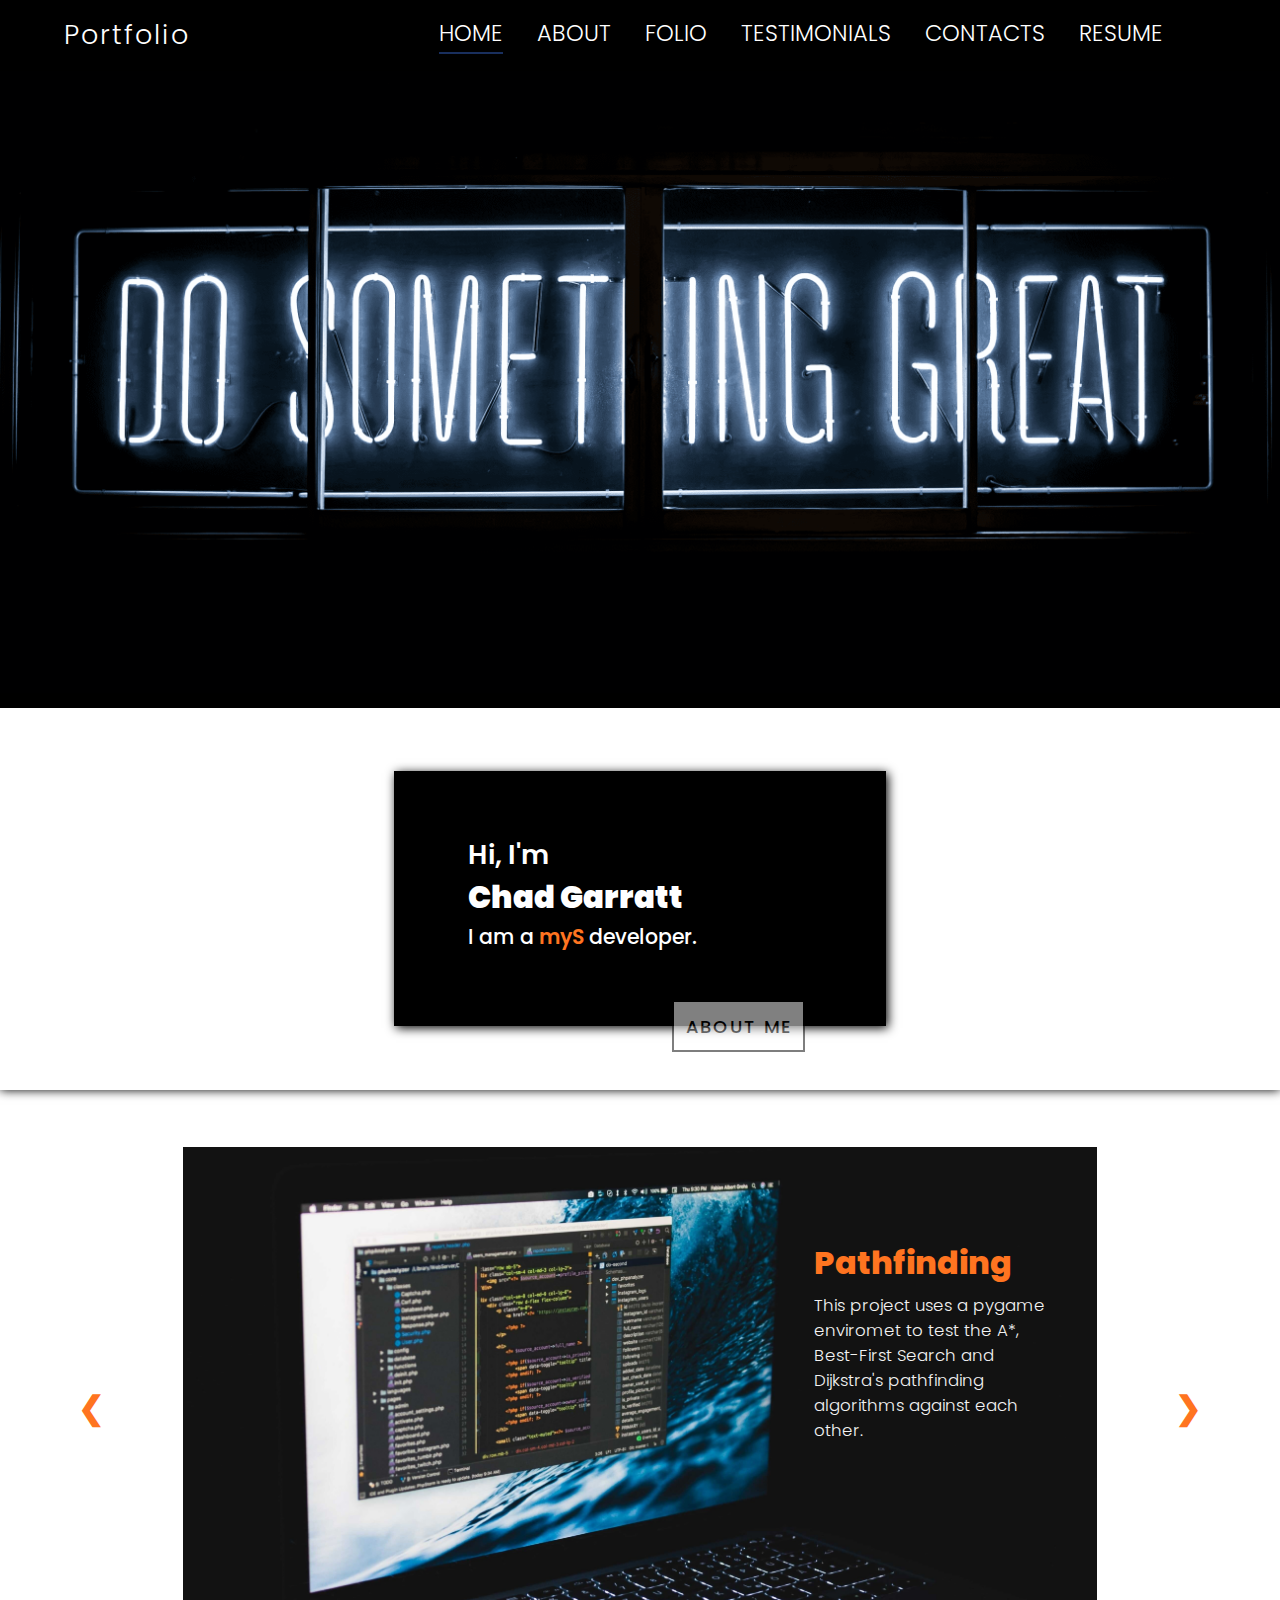
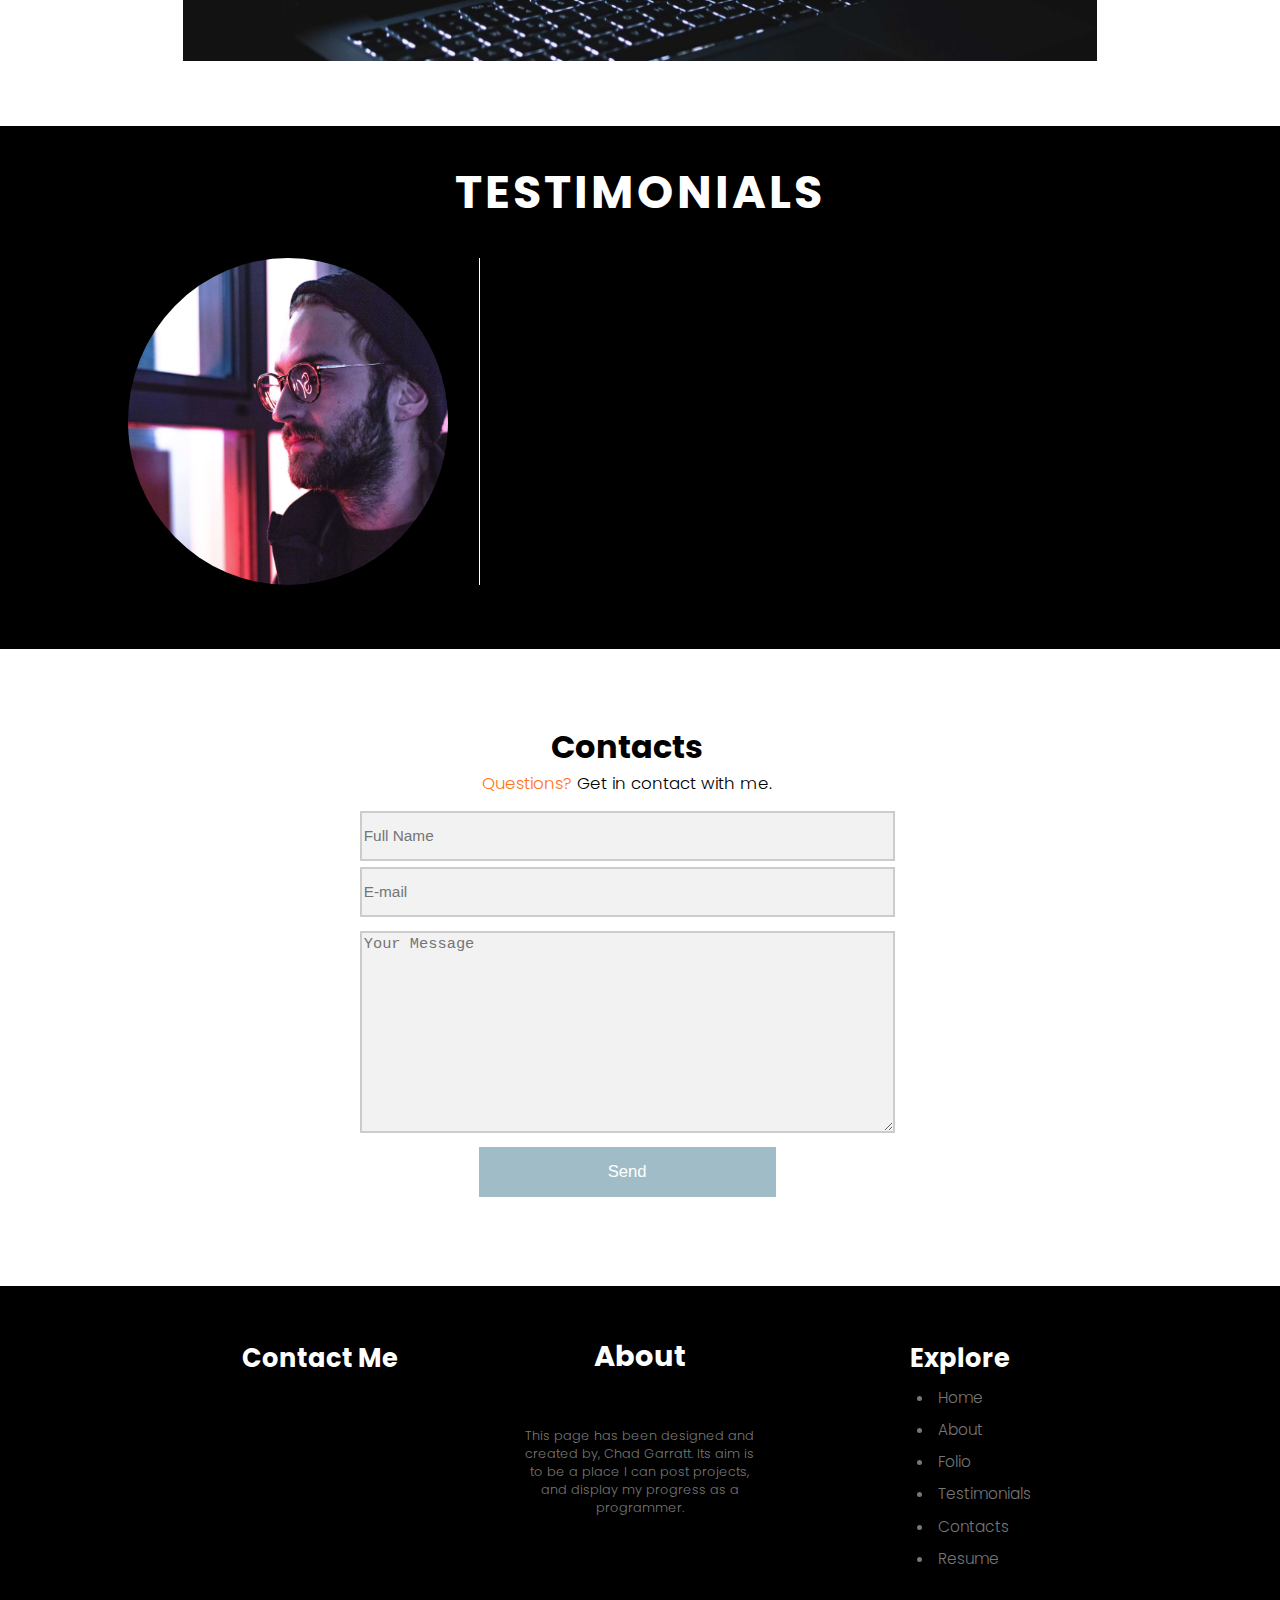
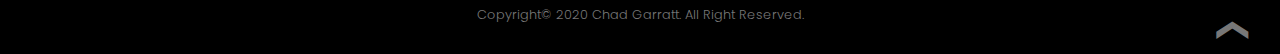
<file: index.html>
<!DOCTYPE html>
<html lang="en">
<head>
    <meta charset="UTF-8">
    <meta name="viewport" content="width=device-width, initial-scale=1.0">
    <link rel="stylesheet" type="text/css" href="styleSheet.css" media="screen"/>
    <link href="https://fonts.googleapis.com/css2?family=Poppins&display=swap" rel="stylesheet">
    <link rel="shortcut icon" href="images/homeImages/G.png"/>
    <title>Chad Garratt</title>
</head>
<body>
    <div class="home_wrapper">
        <div class="head_wrapper">
            <header id="HomeHeader">
                <div class="logo_wrapper">
                    <div class="logo_holder">
                        <div id="logo">Portfolio</div>
                    </div>
                </div>
                <nav>
                    <ul>
                        <li><a id="link1" href="index.html">Home</a></li>
                        <li><a id="link2" href="#about">About</a></li>
                        <li><a id="link3" href="#folio">Folio</a></li>
                        <li><a id="link4" href="#testimonial">Testimonials</a></li>
                        <li><a id="link5" href="#contact">Contacts</a></li>
                        <li><a id="link6" href="documents/Resume.pdf" >Resume</a></li>
                    </ul>
                </nav>
            </header>
            <main>
                <div class="main_wrapper">
                    <div class="image_wrapper">
                        <img class="doSomethingGreat" src="images/homeImages/DoSomethingGreatCutCompressed.png" alt="Floresent tube lights which say do something great">
                    </div>
                    <div class="arrow_wrapper">
                        <div class="arrow">&#10094;</div>
                    </div>
                </div>
                <div class="greeting">
                    <a name="about"></a>
                    <div class="greeting_info">
                        <h2>Hi, I'm</h2>
                        <h1>Chad Garratt</h1>
                        <h3>I am a <div id="sequence"></div> developer.</h3>
                    </div>
                    <div class="button_wrapper">
                        <a href="about.html">ABOUT ME</a>
                    </div>
                </div>
                <div class="folio_example_wrapper">
                    <a name="folio"></a>
                    <div class="folio_example">
                        <div class="folio_wrapper fade">
                            <a id="oneV" href="" title="View Project">PREVIEW</a>
                            <a id="oneC" href="https://github.com/ChadG-202/Pathfinding/blob/main/PathFinding.py" title="View Code">CODE</a>
                            <div class="title1">Pathfinding</div>
                            <img src="images/homeImages/computerCompressedcrop.jpg" alt="Appe computer with code">
                            <div class="caption1">
                                This project uses a pygame enviromet to test the A*, Best-First Search and Dijkstra's pathfinding algorithms against each other.
                            </div>
                        </div>
                        <div class="folio_wrapper fade">
                            <a id="twoV" href="" title="View Project">PREVIEW</a>
                            <a id="twoC" href="" title="View Code">CODE</a>
                            <div class="title2">Project Name</div>
                            <img src="images/homeImages/webdevcompressed.jpg" alt="Website designs">
                            <div class="caption2">
                                Small explanation about the project, 
                                Small explanation about the project, 
                                Small explanation about the project, 
                                Small explanation about the project
                            </div>
                        </div>
                        <div class="folio_wrapper fade">
                            <a id="threeV" href="" title="View Project">PREVIEW</a>
                            <a id="threeC" href="" title="View Code">CODE</a>
                            <div class="title3">Project Name</div>
                            <img src="images/homeImages/codecompressed.jpg" alt="Code">
                            <div class="caption3">
                                Small explanation about the project, 
                                Small explanation about the project, 
                                Small explanation about the project, 
                                Small explanation about the project
                            </div>
                        </div>
                        <div class="folio_wrapper fade">
                            <a id="fourV" href="" title="View Project">PREVIEW</a>
                            <a id="fourC" href="" title="View Code">CODE</a>
                            <div class="title4">Project Name</div>
                            <img src="images/homeImages/databasecompressed.jpg" alt="Wooden file cabinet">
                            <div class="caption4">
                                Small explanation about the project, 
                                Small explanation about the project, 
                                Small explanation about the project, 
                                Small explanation about the project
                            </div>
                        </div>
                    </div>
                    <a class="prev" onclick="plusSlides(-1)">&#10094;</a>
                    <a class="next" onclick="plusSlides(1)">&#10095;</a>
                </div>
                <div class="Testimonial_main_wrapper">
                    <a name="testimonial"></a>
                    <div class="title">
                        <h1>TESTIMONIALS</h1>
                    </div>
                    <div class="Testimonial_main">
                        <div id="Testimonial_wrapper">
                            <div id="Testimonial">
                                For my project, I needed to make a beautiful and functional design. 
                                In search of a designer, I reviewed many different portfolios, until on one of the 
                                sites I accidentally saw the signature "Design web service Murat Toimet ". As a 
                                result of joint work, Murat invented and drew the design for the main and internal 
                                pages of the service.
                            </div>
                        </div>
                        <a href="Testimonials.html">READ MORE</a>
                        <div id="name_wrapper">
                            <div id="name">A.A.Blaze</div>
                            <div id="job_title">Computer Science Lecturer</div>
                        </div>
                    </div>
                    <div id="line"></div>
                    <div class="person_image_wrapper">
                        <img src="images/homeImages/profile1compressed.jpg" alt="Male looking into the distance">
                    </div>
                </div>
                <div class="contact_main_wrapper">
                    <a name="contact"></a>
                    <div class="contact_holder">
                        <div class="contact_main">
                            <h1>Contacts</h1>
                            <div class="sub-title"><div id="important">Questions?</div> Get in contact with me.</div>
                        </div>
                        <form autocomplete="off" action="index.php" method="post">
                            <input type="text" autocomplete="off" placeholder="Full Name" maxlength="50" pattern="[a-zA-Z]+ [a-zA-Z]+$" 
                            title="Must have [Forename Surname]" required name="fullName">
                            <input type="email" autocomplete="off" placeholder="E-mail" maxlength="50" pattern="[a-z0-9._%+-]+@[a-z0-9.-]+\.[a-z]{2,}$" 
                            title="Must fit format [characters@characters.domain]" required name="email">
                            <textarea autocomplete="off" placeholder="Your Message" maxlength="500" required name="question"></textarea>
                            <input type="submit" value="Send">
                        </form>
                    </div>
                </div>
            </main>
            <footer>
                <div class="footer_wrapper">
                    <div class="title_wrapper">
                        <h2>Contact Me</h2>
                    </div>
                    <div class="link_wrapper">
                        <a target="_blank" href="https://www.facebook.com/profile.php?id=100007105995409">
                            <img id="facebook" src="images/Social-Media-Logos/facebook.png" alt="Facebook" title="My Facebook">
                        </a>
                        <a target="_blank" href="https://github.com/speedy-CG-123">
                            <img id="github" src="images/Social-Media-Logos/github.png" alt="GitHub" title="My GitHub">
                        </a>
                        <a target="_blank" href="mailto:chadgarratt4@gmail.com">
                            <img id="email" src="images/Social-Media-Logos/email.png" alt="Email" title="Email Me">
                        </a>
                        <a target="_blank" href="https://www.google.co.uk/maps/place/Littlehampton/@50.8108465,-0.5553037,14z/data=!3m1!4b1!4m5!3m4!1s0x4875a37e0ee7c661:0x2799d679689139c!8m2!3d50.811057!4d-0.5386609">
                            <img id="location" src="images/Social-Media-Logos/location.png" alt="Location" title="My Location, Google Maps">
                        </a>
                        <a target="_blank" href="https://www.linkedin.com/in/chadgarratt">
                            <img id="linkedin" src="images/Social-Media-Logos/linkedin.png" alt="LinkedIn logo" title="My LinkedIn">
                        </a>
                        <a target="_blank" href="tel:07480571978">
                            <img id="phone" src="images/Social-Media-Logos/phone.png" alt="Phone" title="Phone Me">
                        </a>
                    </div>
                    <div class="about_footer">
                        <h2>About</h2>
                    </div>
                    <div class="about_footer_context">
                        <P>This page has been designed and created by, Chad Garratt. 
                            Its aim is to be a place I can post projects, and display my progress as a programmer.
                        </P>
                    </div>
                    <div class="title2_wrapper">
                        <h2>Explore</h2>
                    </div>
                    <div class="link2_wrapper">
                        <ul>
                            <li><a href="index.html">Home</a></li>
                            <li><a href="about.html">About</a></li>
                            <li><a href="folio.html">Folio</a></li>
                            <li><a href="testimonials.html">Testimonials</a></li>
                            <li><a href="contacts.html">Contacts</a></li>
                            <li><a href="documents/Resume.pdf" >Resume</a></li>
                        </ul>
                    </div>
                    <div class="copyright">
                        <p>Copyright&#169; 2020 Chad Garratt. All Right Reserved.</p>
                    </div>
                    <div class="top_button_wrapper">
                        <a href="#top" title="Top of Page">&#10094;</a>
                    </div>
                </div>
            </footer>
        </div>
    </div>
    <script src="index.js"></script>
</body>
</html>
</file>
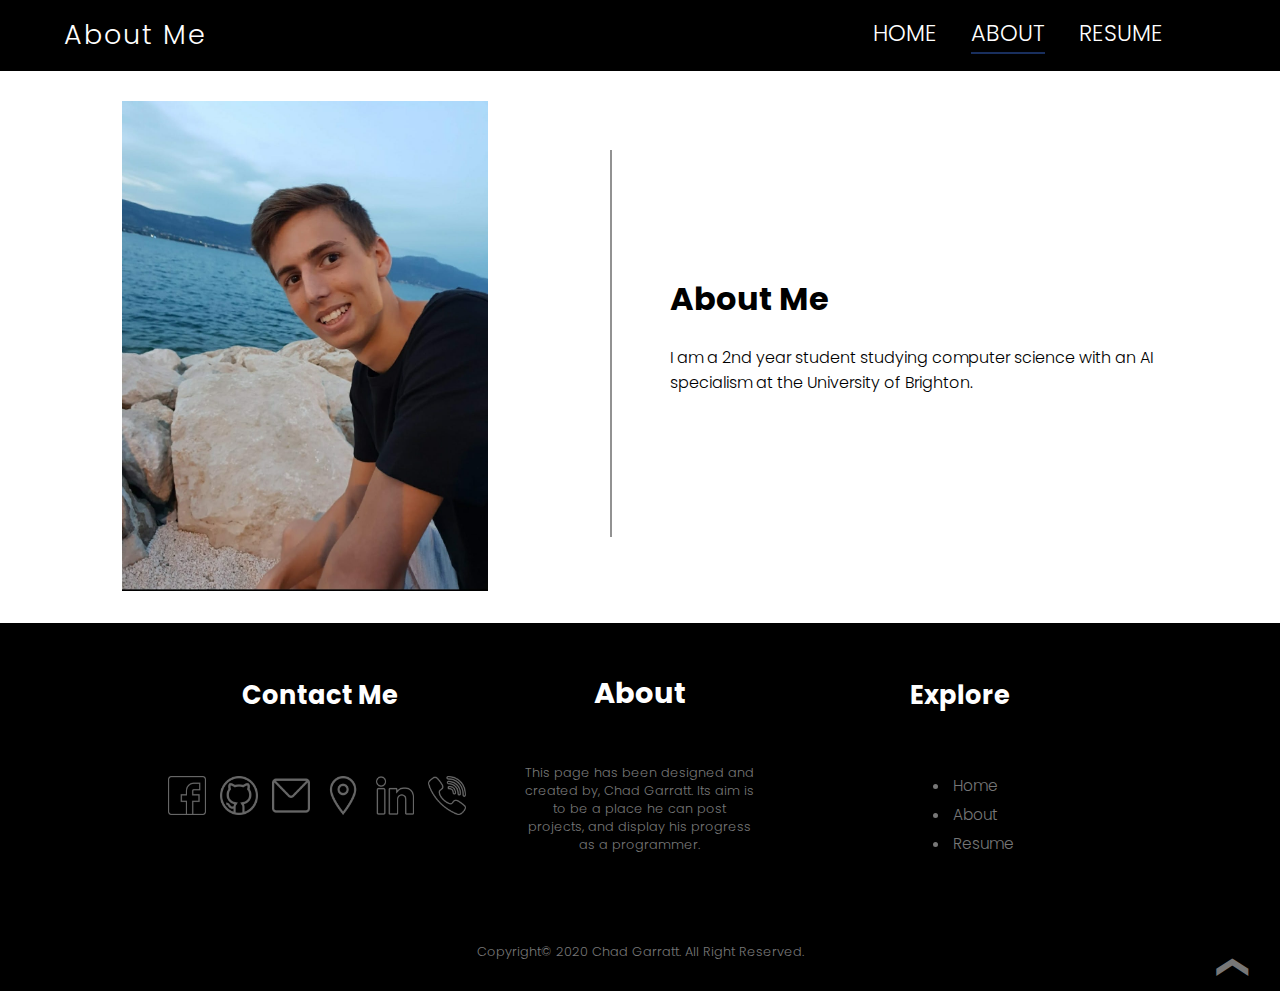
<file: about.html>
<!DOCTYPE html>
<html lang="en">
<head>
    <meta charset="UTF-8">
    <meta name="viewport" content="width=device-width, initial-scale=1.0">
    <link rel="stylesheet" type="text/css" href="styleSheet.css" media="screen"/>
    <link href="https://fonts.googleapis.com/css2?family=Poppins&display=swap" rel="stylesheet">
    <link rel="shortcut icon" href="images/homeImages/G.png"/>
    <title>Chad Garratt</title>
</head>
<body>
    <div class="home_wrapper">
        <div class="head_wrapper">
            <header id="HomeHeader">
                <div class="logo_wrapper">
                    <div class="logo_holder">
                        <div id="logo">About Me</div>
                    </div>
                </div>
                <nav>
                    <ul>
                        <li><a id="link2" href="index.html">Home</a></li>
                        <li><a id="link1" href="#about">About</a></li>
                        <li><a id="link6" href="documents/Resume.pdf">Resume</a></li>
                    </ul>
                </nav>
            </header>
            
            <div id="main_about_wrapper">
                <div id="img_wrapper">
                    <img src="images/about/me.jpg" alt="A picture of me">
                </div>
                <div id="line"></div>
                <div id="about_text">
                    <h1>About Me</h1>
                    <p>I am a 2nd year student studying computer science with an AI specialism at the University of Brighton.</p>
                </div>
            </div>
            
            <footer>
                <div class="footer_wrapper">
                    <div class="title_wrapper">
                        <h2>Contact Me</h2>
                    </div>
                    <div class="about_link_wrapper">
                        <a target="_blank" href="https://www.facebook.com/profile.php?id=100007105995409">
                            <img id="facebook" src="images/Social-Media-Logos/facebook.png" alt="Facebook" title="My Facebook">
                        </a>
                        <a target="_blank" href="https://github.com/ChadG-202">
                            <img id="github" src="images/Social-Media-Logos/github.png" alt="GitHub" title="My GitHub">
                        </a>
                        <a target="_blank" href="mailto:chadgarratt4@gmail.com">
                            <img id="email" src="images/Social-Media-Logos/email.png" alt="Email" title="Email Me">
                        </a>
                        <a target="_blank" href="https://www.google.co.uk/maps/place/Littlehampton/@50.8108465,-0.5553037,14z/data=!3m1!4b1!4m5!3m4!1s0x4875a37e0ee7c661:0x2799d679689139c!8m2!3d50.811057!4d-0.5386609">
                            <img id="location" src="images/Social-Media-Logos/location.png" alt="Location" title="My Location, Google Maps">
                        </a>
                        <a target="_blank" href="https://www.linkedin.com/in/chadgarratt/">
                            <img id="linkedin" src="images/Social-Media-Logos/linkedin.png" alt="LinkedIn logo" title="My LinkedIn">
                        </a>
                        <a target="_blank" href="tel:07480571978">
                            <img id="phone" src="images/Social-Media-Logos/phone.png" alt="Phone" title="Phone Me">
                        </a>
                    </div>
                    <div class="about_footer">
                        <h2>About</h2>
                    </div>
                    <div class="about_footer_context">
                        <P>This page has been designed and created by, Chad Garratt. 
                            Its aim is to be a place he can post projects, and display his progress as a programmer.
                        </P>
                    </div>
                    <div class="title2_wrapper">
                        <h2>Explore</h2>
                    </div>
                    <div class="link2_wrapper">
                        <ul>
                            <li><a href="index.html">Home</a></li>
                            <li><a href="about.html">About</a></li>
                            <li><a href="documents/Resume.pdf" >Resume</a></li>
                        </ul>
                    </div>
                    <div class="copyright">
                        <p>Copyright&#169; 2020 Chad Garratt. All Right Reserved.</p>
                    </div>
                    <div class="top_button_wrapper">
                        <a href="#top" title="Top of Page">&#10094;</a>
                    </div>
                </div>
            </footer>
        </div>
    </div>
    <script src="index.js"></script>
</body>
</html>
</file>
<file: styleSheet.css>
/*Body------------------------------------------------------*/
* {
    box-sizing: border-box;
}

html, body {
    font-family: 'Poppins', sans-serif;
    font-weight: 300;
    font-size: 16px;
    margin: 0;
    scroll-behavior: smooth;
}

/*colour variables-------------------------------------------*/
:root{
    --black: #000;
    --white: #fff;
}


/*Header-----------------------------------------------------*/
/*Header part 1*/
header{
    background-color: var(--black);
    border-bottom: solid 1px var(--black);
    display: grid;
    grid-template-columns: 1fr 4fr;
    grid-template-rows: 1fr;
    grid-row: 1/2;
    position: sticky;
    top: 0;
    transition: ease 0.5s;
    -moz-transition: ease 0.5s;
    -webkit-transition: ease 0.5s;
    z-index: 99;
}

header nav{
    grid-column: 2/-1;
}

header nav ul{
    float: right;
    margin-right: 10%;
}

header nav ul li{
    display: inline-block;
}

header nav ul li a{
    color: var(--white);
    font-size: 2.5vh;
    margin: 20px 15px 20px 15px;
    padding-bottom: 5px;
    text-transform: uppercase;
    text-decoration: none;
    transition: ease 0.5s;
    -moz-transition: ease 0.5s;
    -webkit-transition: ease 0.5s;
    position: relative;
}

header nav ul li a:before {
    content: "";
    position: absolute;
    width: 0;
    height: 2px;
    bottom: 0;
    left: 0;
    background-color: #192F5E;
    visibility: hidden;
    transition: all 0.3s ease-in-out;
    -moz-transition: all 0.3s ease-in-out;
    -webkit-transition: all 0.3s ease-in-out;
}

.home_wrapper header nav ul li a#link1:before,
header nav ul li a:hover:before{
    visibility: visible;
    width: 100%;
}

/*Header part 2*/
header .logo_wrapper{
    grid-column: 1/2;
    margin-left: 25%;
}

header .logo_wrapper .logo_holder #logo{
    color: var(--white);
    letter-spacing: 2px;
    font-size: 3vh;
    margin: 15px 0 15px 0;
    transition: ease-in-out 0.5s;
    -moz-transition: ease-in-out 0.5s;
    -webkit-transition: ease-in-out 0.5s;
}

/*main header------------------------------------------------*/
.home_wrapper .head_wrapper{
    display: grid;
    grid-template-columns: 1fr;
    grid-template-rows: 0.05fr 3fr;/*header comapred to main*/
}

.home_wrapper .head_wrapper main{ 
    grid-row: 2/3;
    display: grid;
    grid-template-columns: 1fr;
    grid-template-rows: 0.8fr 0.6fr 1fr 0.6fr 1fr;/*main size*/
}

.home_wrapper .head_wrapper main .main_wrapper{
    grid-row: 1/2;
}

.home_wrapper .head_wrapper main .main_wrapper .arrow_wrapper .arrow{
    z-index: 98;
    color: #ff7420;
    font-size: 2vw;
    opacity: 0;
    transform: rotate(-90deg);
    -moz-transform: rotate(-90deg);
    -webkit-transform: rotate(-90deg);
}

.home_wrapper .head_wrapper main .main_wrapper .arrow_wrapper{
    position: absolute;
    top: 47vw;
    margin-left: 49.75%;
    animation-name: bounce;
    -moz-animation-name: bounce;
    -webkit-animation-name: bounce;
    animation-duration: 0.5s;
    -moz-animation-duration: 0.5s;
    -webkit-animation-duration: 0.5s;
    animation-iteration-count: infinite;
    -moz-animation-iteration-count: infinite;
    -webkit-animation-iteration-count: infinite;
    animation-timing-function: ease-in-out; 
    -moz-animation-timing-function: ease-in-out; 
    -webkit-animation-timing-function: ease-in-out; 
    animation-delay: 0s;
    -moz-animation-delay: 0s;
    -webkit-animation-delay: 0s;
    animation-direction: alternate;
    -moz-animation-direction: alternate;
    -webkit-animation-direction: alternate;
}

@keyframes bounce{
    0% {
        transform: translateY(-25px);
        -moz-transform: translateY(-25px);
        -webkit-transform: translateY(-25px);
    }
    100% {
        transform: translateY(0);
        -moz-transform: translateY(0);
        -webkit-transform: translateY(0);
    }
}

.home_wrapper .head_wrapper main .main_wrapper .image_wrapper{
    background-color: var(--black);
}

.home_wrapper .head_wrapper main .main_wrapper .image_wrapper img.doSomethingGreat{
    width: 100%;
}

/*Greeting-----------------------------------------------*/
.home_wrapper .head_wrapper main .greeting{
    grid-row: 2/3;
    display: grid;
    grid-template-columns: 0.8fr 0.5fr 0.3fr 0.2fr 0.8fr;
    grid-template-rows: 0.25fr 0.9fr 0.1fr 0.1fr 0.15fr;
    background-color: var(--white);
    box-shadow: 0 0 10px var(--black);
    z-index: 97;
}

.home_wrapper .head_wrapper main .greeting .greeting_info{
    grid-row: 2/4;
    grid-column: 2/5;
    background-color: var(--black);
    box-shadow: 2px 2px 10px var(--black);
    color: var(--white);
    padding: 13% 0 0 15%;
}

.home_wrapper .head_wrapper main .greeting .greeting_info h1,
.home_wrapper .head_wrapper main .greeting .greeting_info h2,
.home_wrapper .head_wrapper main .greeting .greeting_info h3{
    margin: 0;
    padding: 0;
}

.home_wrapper .head_wrapper main .greeting .greeting_info h1{
    font-weight: 900;
    font-size: 2.4vw;
}
.home_wrapper .head_wrapper main .greeting .greeting_info h2{
    font-weight: 600;
    font-size: 2.1vw;
}

.home_wrapper .head_wrapper main .greeting .greeting_info h3{
    font-weight: 500;
    font-size: 1.6vw;
}

.home_wrapper .head_wrapper main .greeting .greeting_info h3 #sequence{
    font-weight: 600;
    color: #ff7420;
    display: inline-block;
}

.home_wrapper .head_wrapper main .greeting .button_wrapper{
    grid-row: 3/5;
    grid-column: 3/4;
    text-align: center;
    padding-top: 8%;
    transition: ease-in-out 0.8s;
    -moz-transition: ease-in-out 0.8s;
    -webkit-transition: ease-in-out 0.8s;
    opacity: 0.5;
    transform: translateX(25px);
    -moz-transform: translateX(25px);
    -webkit-transform: translateX(25px);
    z-index: 98;
}

.home_wrapper .head_wrapper main .greeting .button_wrapper a{
    color: var(--black);
    background-color: var(--white);
    border: solid 2px var(--black);
    font-size: 1.4vw;
    text-decoration: none;
    font-weight: 500;
    letter-spacing: 2px;
    padding: 0.9vw;
    transition: ease-in-out 0.2s;
    -moz-transition: ease-in-out 0.2s;
    -webkit-transition: ease-in-out 0.2s;
}

.home_wrapper .head_wrapper main .greeting .button_wrapper a:hover{
    background-color: var(--black);
    border: solid 2px var(--white);
    color: var(--white);
}

/*main folio---------------------------------------------------*/
.home_wrapper .head_wrapper main .folio_example_wrapper{
    grid-row: 3/4;
    display: grid;
    grid-template-columns: 0.2fr 1fr 0.2fr;
    grid-template-rows: 0.1fr 1fr 0.1fr;
    background-image: url("images/homeImages/backgroundcompressed.jpg");
    min-height: 500px; 
    background-attachment: fixed;
    background-position: center;
    background-repeat: no-repeat;
    background-size: cover;
}

.home_wrapper .head_wrapper main .folio_example_wrapper .folio_example{
    grid-row: 2/3;
    grid-column: 2/3;
    position: relative;
    margin: auto;
}

.home_wrapper .head_wrapper main .folio_example_wrapper .folio_example img{
    width: 100%;
}

.home_wrapper .head_wrapper main .folio_example_wrapper .folio_example .folio_wrapper{
    display: none;
}

.home_wrapper .head_wrapper main .folio_example_wrapper .prev{
    grid-row: 2/3;
    grid-column: 1/2;
}

.home_wrapper .head_wrapper main .folio_example_wrapper .next{
    grid-row: 2/3;
    grid-column: 3/4;
}

.home_wrapper .head_wrapper main .folio_example_wrapper .prev,
.home_wrapper .head_wrapper main .folio_example_wrapper .next{
    cursor: pointer;
    width: auto;
    margin: auto;
    padding: 2% 10% 2% 10%;
    color: #ff7420;
    font-weight: bold;
    font-size: 2.5vw;
    transition: 0.6s ease;
    -moz-transition: 0.6s ease;
    -webkit-transition: 0.6s ease;
    border-radius: 0;
    user-select: none;
    background-color: rgba(255, 255, 255, 0.589);
}

.home_wrapper .head_wrapper main .folio_example_wrapper .prev:hover,
.home_wrapper .head_wrapper main .folio_example_wrapper .next:hover{
    background-color: rgba(32, 178, 171, 0.404);
}

.home_wrapper .head_wrapper main .folio_example_wrapper .folio_example .caption1,
.home_wrapper .head_wrapper main .folio_example_wrapper .folio_example .caption2,
.home_wrapper .head_wrapper main .folio_example_wrapper .folio_example .caption3,
.home_wrapper .head_wrapper main .folio_example_wrapper .folio_example .caption4{
    color: #f2f2f2;
    font-size: 1.3vw;
    padding: 0 5% 0 69%;
    position: absolute;
    top: 28%;
    width: 100%;
}

.home_wrapper .head_wrapper main .folio_example_wrapper .folio_example .caption2{
    background-color: rgba(0, 0, 0, 0.438);
    font-weight: bold;
    padding: 7% 1% 7% 1%;
    max-width: 28%;
    margin-left: 69%;
    border-radius: 5px;
    top: 17%;
}

.home_wrapper .head_wrapper main .folio_example_wrapper .folio_example .caption3{
    padding: 0 70% 0 5%;
}

.home_wrapper .head_wrapper main .folio_example_wrapper .folio_example .caption4{
    padding: 0 35% 0 35%;
    background-color: rgba(0, 0, 0, 0.438);
    padding: 7% 1% 7% 1%;
    max-width: 30%;
    margin-left: 35%;
    border-radius: 5px;
    top: 24%;
}

.home_wrapper .head_wrapper main .folio_example_wrapper .folio_example .title1,
.home_wrapper .head_wrapper main .folio_example_wrapper .folio_example .title2,
.home_wrapper .head_wrapper main .folio_example_wrapper .folio_example .title3,
.home_wrapper .head_wrapper main .folio_example_wrapper .folio_example .title4{
    color: #ff7420;
    font-size: 2.5vw;
    position: absolute;
    padding: 10% 0 0 69%;
    top: 0;
    font-weight: 800;
}

.home_wrapper .head_wrapper main .folio_example_wrapper .folio_example .title2,
.home_wrapper .head_wrapper main .folio_example_wrapper .folio_example .title4{
    padding: 0;
    z-index: 98;
    margin: 10% 0 0 70%;
}

.home_wrapper .head_wrapper main .folio_example_wrapper .folio_example .title3{
    padding: 10% 0 0 5%;
}

.home_wrapper .head_wrapper main .folio_example_wrapper .folio_example .title4{
    margin: 15% 0 0 36%;
}

.home_wrapper .head_wrapper main .folio_example_wrapper .folio_example .folio_wrapper a{
    position: absolute;
    top: 0;
    font-size: 1.4vw;
    text-decoration: none;
    font-weight: 500;
    letter-spacing: 2px;
    padding: 0.4vw;
    border-radius: 2px;
    transition: ease-in-out 0.3s;
    -moz-transition: ease-in-out 0.3s;
    -webkit-transition: ease-in-out 0.3s;
    background-color: #ff7420;
    border: solid rgb(238, 230, 230) 2px;
    color: white;
    transform: translateY(50px);
    -moz-transform: translateY(50px);
    -webkit-transform: translateY(50px);
    opacity: 0;
}

.home_wrapper .head_wrapper main .folio_example_wrapper .folio_example .folio_wrapper a:hover{
    background-color: #a5480f;
}

.home_wrapper .head_wrapper main .folio_example_wrapper .folio_example .folio_wrapper a#oneV{
    margin: 34% 0 0 69%;
}

.home_wrapper .head_wrapper main .folio_example_wrapper .folio_example .folio_wrapper a#oneC{
    margin: 34% 0 0 81%;
}

.home_wrapper .head_wrapper main .folio_example_wrapper .folio_example .folio_wrapper a#twoV{
    margin: 34% 0 0 70%;
    z-index: 98;
}

.home_wrapper .head_wrapper main .folio_example_wrapper .folio_example .folio_wrapper a#twoC{
    margin: 34% 0 0 82%;
    z-index: 98;
}

.home_wrapper .head_wrapper main .folio_example_wrapper .folio_example .folio_wrapper a#threeV{
    margin: 36% 0 0 5%;
}

.home_wrapper .head_wrapper main .folio_example_wrapper .folio_example .folio_wrapper a#threeC{
    margin: 36% 0 0 17%;
}

.home_wrapper .head_wrapper main .folio_example_wrapper .folio_example .folio_wrapper a#fourV{
    margin: 38% 0 0 36%;
    z-index: 98;
}

.home_wrapper .head_wrapper main .folio_example_wrapper .folio_example .folio_wrapper a#fourC{
    margin: 38% 0 0 48%;
    z-index: 98;
}

.fade {
    animation-name: fade;
    -moz-animation-name: fade;
    -webkit-animation-name: fade;
    animation-duration: 1.5s;
    -moz-animation-duration: 1.5s;
    -webkit-animation-duration: 1.5s;
}

@keyframes fade {
    from {opacity: .4}
    to {opacity: 1}
}

/*Testimonial main-----------------------------------------------*/
.home_wrapper .head_wrapper main .Testimonial_main_wrapper{
    grid-row: 4/5;
    background-color: var(--black);
    display: grid;
    grid-template-columns: 0.4fr 1fr 0.1fr 0.1fr 2fr 0.4fr;
    grid-template-rows: 0.02fr 0.3fr 1fr 0.18fr;
    color: var(--white);
}

.home_wrapper .head_wrapper main .Testimonial_main_wrapper .title{
    grid-row: 2/3;
    grid-column: 1/-1;
    text-align: center;
    letter-spacing: 3px;
    font-size: 1.8vw;
}

.home_wrapper .head_wrapper main .Testimonial_main_wrapper .Testimonial_main{
    grid-row: 3/4;
    grid-column: 5/6;
    display: grid;
    grid-template-columns: 1fr;
    grid-template-rows: 0.25fr 0.4fr 0.1fr 0.3fr;
    transform: translateX(0);
    -moz-transform: translateX(0);
    -webkit-transform: translateX(0);
    opacity: 0;
    transition: ease-in-out 1s;
    -moz-transition: ease-in-out 1s;
    -webkit-transition: ease-in-out 1s;
}

.home_wrapper .head_wrapper main .Testimonial_main_wrapper .Testimonial_main #Testimonial_wrapper{
    grid-row: 2/3;
    grid-column: 1/2;
    display: grid;
    grid-template-columns: 1fr;
    grid-template-rows: 1fr;
}

.home_wrapper .head_wrapper main .Testimonial_main_wrapper .Testimonial_main #Testimonial_wrapper #Testimonial{
    grid-column: 1/2;
    grid-row: 1/2;
    opacity: 1;
    font-size: 1.19vw;
}

.home_wrapper .head_wrapper main .Testimonial_main_wrapper .Testimonial_main a{
    grid-column: 1/1;
    grid-row: 1/-1;
    color: var(--black);
    position: absolute;
    bottom: 10%;
    right: 0;
    background-color: var(--black);
    border: solid 2px var(--white);
    color: #ff7420;
    font-size: 1.4vw;
    text-decoration: none;
    font-weight: 500;
    letter-spacing: 2px;
    padding: 0.9vw;
    transition: ease 0.2s;
    -moz-transition: ease 0.2s;
    -webkit-transition: ease 0.2s;
}

.home_wrapper .head_wrapper main .Testimonial_main_wrapper .Testimonial_main a:hover{
    border: solid 2px #777;
    color: #a5480f;
}

.home_wrapper .head_wrapper main .Testimonial_main_wrapper #line{
    grid-row: 3/4;
    grid-column: 3/4;
    border-right: solid 1px var(--white);
}

.home_wrapper .head_wrapper main .Testimonial_main_wrapper .Testimonial_main #name_wrapper{
    grid-row: 3/4;
    grid-column: 1/2;
}

.home_wrapper .head_wrapper main .Testimonial_main_wrapper .Testimonial_main #name_wrapper #name,
.home_wrapper .head_wrapper main .Testimonial_main_wrapper .Testimonial_main #name_wrapper #job_title{
    font-size: 2vw;
    font-weight: 600;
    opacity: 1;
    transition: ease-in-out 0.5s;
    -moz-transition: ease-in-out 0.5s;
    -webkit-transition: ease-in-out 0.5s;
}

.home_wrapper .head_wrapper main .Testimonial_main_wrapper .Testimonial_main #name_wrapper #job_title{
    font-size: 1.25vw;
}

.home_wrapper .head_wrapper main .Testimonial_main_wrapper .person_image_wrapper{
    grid-row: 3/4;
    grid-column: 2/3;
}

.home_wrapper .head_wrapper main .Testimonial_main_wrapper .person_image_wrapper img{
    width: 100%;
    height: 100%;
    border-radius: 50%;
}

/*contact main----------------------------------------------*/
.home_wrapper .head_wrapper main .contact_main_wrapper{
    grid-row: 5/6;
    background-image: url("images/homeImages/background2compressed.jpg");
    min-height: 48vw; 
    background-attachment: fixed;
    background-position: center;
    background-repeat: no-repeat;
    background-size: cover;
}

.home_wrapper .head_wrapper main .contact_main_wrapper .contact_holder{
    margin: 5% 25% 0 25%;
    padding: 2%;
    width: 48%;
    height: 78%;
    background-color: var(--white);
    padding: 10px;
    display: grid;
    grid-template-columns: 1fr;
    grid-template-rows: 0.5fr 4fr;
}
  
.home_wrapper .head_wrapper main .contact_main_wrapper .contact_holder .contact_main{
    grid-row: 1/2;
    grid-column: 1/2;
    text-align: center;
    padding-bottom: 2%;
}

.home_wrapper .head_wrapper main .contact_main_wrapper .contact_holder .contact_main h1{
    margin: 0;
    font-size: 2.5vw;
}

.home_wrapper .head_wrapper main .contact_main_wrapper .contact_holder .contact_main .sub-title{
    font-size: 1.3vw;
}

.home_wrapper .head_wrapper main .contact_main_wrapper .contact_holder .contact_main .sub-title #important{
    color: #ff7420;
    display: inline;
}

.home_wrapper .head_wrapper main .contact_main_wrapper .contact_holder form{
    grid-row: 2/3;
    grid-column: 1/2;
    display: grid;
    grid-template-rows: 0.5fr 0.5fr 2fr 0.5fr;
}

.home_wrapper .head_wrapper main .contact_main_wrapper .contact_holder form input[type="text"],
.home_wrapper .head_wrapper main .contact_main_wrapper .contact_holder form input[type="email"],
.home_wrapper .head_wrapper main .contact_main_wrapper .contact_holder form textarea{
    background-color: #f2f2f2;
    width: 90%;
    height: 90%;
    margin: auto;
    color: var(--black);
    font-size: 1.2vw;
    border: 2px solid #ccc;
}

.home_wrapper .head_wrapper main .contact_main_wrapper .contact_holder form input[type="text"]:valid,
.home_wrapper .head_wrapper main .contact_main_wrapper .contact_holder form input[type="email"]:valid,
.home_wrapper .head_wrapper main .contact_main_wrapper .contact_holder form textarea:valid{
    background-color: #6fbd6f86;
}

.home_wrapper .head_wrapper main .contact_main_wrapper .contact_holder form input[type="submit"]{
    background-color: #a0bdc7;
    font-size: 1.3vw;
    width: 50%;
    height: 90%;
    border: 0;
    color: var(--white);
    cursor: pointer;
    margin: auto;
    transition: ease-in-out 0.2s;
    -moz-transition: ease-in-out 0.2s;
    -webkit-transition: ease-in-out 0.2s;
}

.home_wrapper .head_wrapper main .contact_main_wrapper .contact_holder form input[type="submit"]:hover{
    background-color: #5d8694;
    transform: scale(0.98);
    -moz-transform: scale(0.98);
    -webkit-transform: scale(0.98);
}


/*footer---------------------------------------------------*/
footer{
    background-color: var(--black);
    color: var(--white);
}

footer .footer_wrapper{
    display: grid;
    grid-template-columns: 1fr 1fr;
    grid-template-rows: 25vw 0.2fr;
}

footer .footer_wrapper .title_wrapper,
footer .footer_wrapper .link_wrapper{
    grid-row: 1/2;
    grid-column: 1/2;
    padding-top: 5%;
}

footer .footer_wrapper .link_wrapper{
    margin: auto 0 auto 25.5%;
}

footer .footer_wrapper .link_wrapper img{
    width: 3vw;
    filter: invert(40%); 
    -webkit-filter: invert(40%); 
    transition: ease 0.5s;
    -moz-transition: ease 0.5s;
    -webkit-transition: ease 0.5s;
    margin: 1%;
    transform: translateY(50px);
    -moz-transform: translateY(50px);
    -webkit-transform: translateY(50px);
    opacity: 0;
}

footer .footer_wrapper .link_wrapper img:hover{
    filter: invert(100%); 
    -webkit-filter: invert(100%); 
}

footer .footer_wrapper .title2_wrapper,
footer .footer_wrapper .link2_wrapper{
    grid-row: 1/2;
    grid-column: 2/3;
    padding-top: 5%;
}

footer .footer_wrapper .title2_wrapper h2,
footer .footer_wrapper .title_wrapper h2{
    text-align: center;
    font-size: 2vw;
}

footer .footer_wrapper .link2_wrapper{
    margin: auto;
    padding-top: 5vw;
}

footer .footer_wrapper .about_footer,
footer .footer_wrapper .about_footer_context{
    grid-row: 1/2;
    grid-column: 1/-1;
    margin: 0 auto 0 auto;
    font-size: 1.5vw;
}

footer .footer_wrapper .about_footer{
    margin-top: 2%;
}

footer .footer_wrapper .about_footer_context{
    font-size: 1vw;
    padding-top: 10%;
    max-width: 18%;
    text-align: center;
    color: #777;
}

footer li{
    color: #777;
    padding: 5%;
    font-size: 1.2vw;
}

footer .footer_wrapper .copyright{
    grid-row: 2/3;
    grid-column: 1/-1;
}

footer .footer_wrapper .copyright p{
    text-align: center;
    margin-top: 0;
    font-size: 1vw;
    color: #777;
}

footer .footer_wrapper .top_button_wrapper{
    grid-row: 2/3;
    grid-column: 2/3;
}

footer .footer_wrapper .top_button_wrapper a{
    float: right;
    margin-right: 5%;
    font-size: 2.5vw;
    transform: rotate(90deg);
    -moz-transform: rotate(90deg);
    -webkit-transform: rotate(90deg);
    color: #777;
}

footer .footer_wrapper .top_button_wrapper a:hover{
    color: var(--white);
}

footer a{
    text-decoration: none;
    color: #777;
}

footer a:hover{
    color: var(--white);
}
/*About page---------------------------------------------------------------------------*/
#main_about_wrapper{
    display: grid;
    grid-template-columns: 1fr 0.1fr 1fr;
    grid-template-rows: 0.8fr;
}

#main_about_wrapper #img_wrapper{
    text-align: center;
    grid-row: 1/2;
    grid-column: 1/2;
}

#main_about_wrapper #img_wrapper img{
    margin-top: 5%;
    margin-bottom: 4%;
    width: 60%;
}

#main_about_wrapper #line{
    margin-top: 130%;
    grid-row: 1/2;
    grid-column: 2/3;
    height: 70%;
    width: 2px;
    background-color: rgb(146, 146, 146);
}

#main_about_wrapper #about_text{
    margin-top: 30%;
    grid-column: 3/4;
    grid-row: 1/2;
}

#main_about_wrapper #about_text p {
    width: 80%;
}

footer .footer_wrapper .about_link_wrapper{
    grid-row: 1/2;
    grid-column: 1/2;
    padding-top: 5%;
}

footer .footer_wrapper .about_link_wrapper{
    margin: auto 0 auto 25.5%;
}

footer .footer_wrapper .about_link_wrapper img{
    width: 3vw;
    filter: invert(40%); 
    -webkit-filter: invert(40%); 
    transition: ease 0.5s;
    -moz-transition: ease 0.5s;
    -webkit-transition: ease 0.5s;
    margin: 1%;
}

footer .footer_wrapper .about_link_wrapper img:hover{
    filter: invert(100%); 
    -webkit-filter: invert(100%); 
}

@media only screen and (max-width: 860px) {
    .home_wrapper .head_wrapper{
        display: grid;
        grid-template-columns: 1fr;
        grid-template-rows: 0.05fr 3fr;/*header comapred to main*/
    }
    
    .home_wrapper .head_wrapper main{ 
        grid-row: 2/3;
        display: grid;
        grid-template-columns: 1fr;
        grid-template-rows: 0.6fr 0.5fr 1fr 0.6fr 0.5fr;/*main size*/
    }

    header nav ul li a{
        margin: 20px 5px 20px 5px;
    }
}

@media only screen and (max-width: 700px) {

}




/* 
work on phone
animation on phone
minifi css js
*/
</file>
